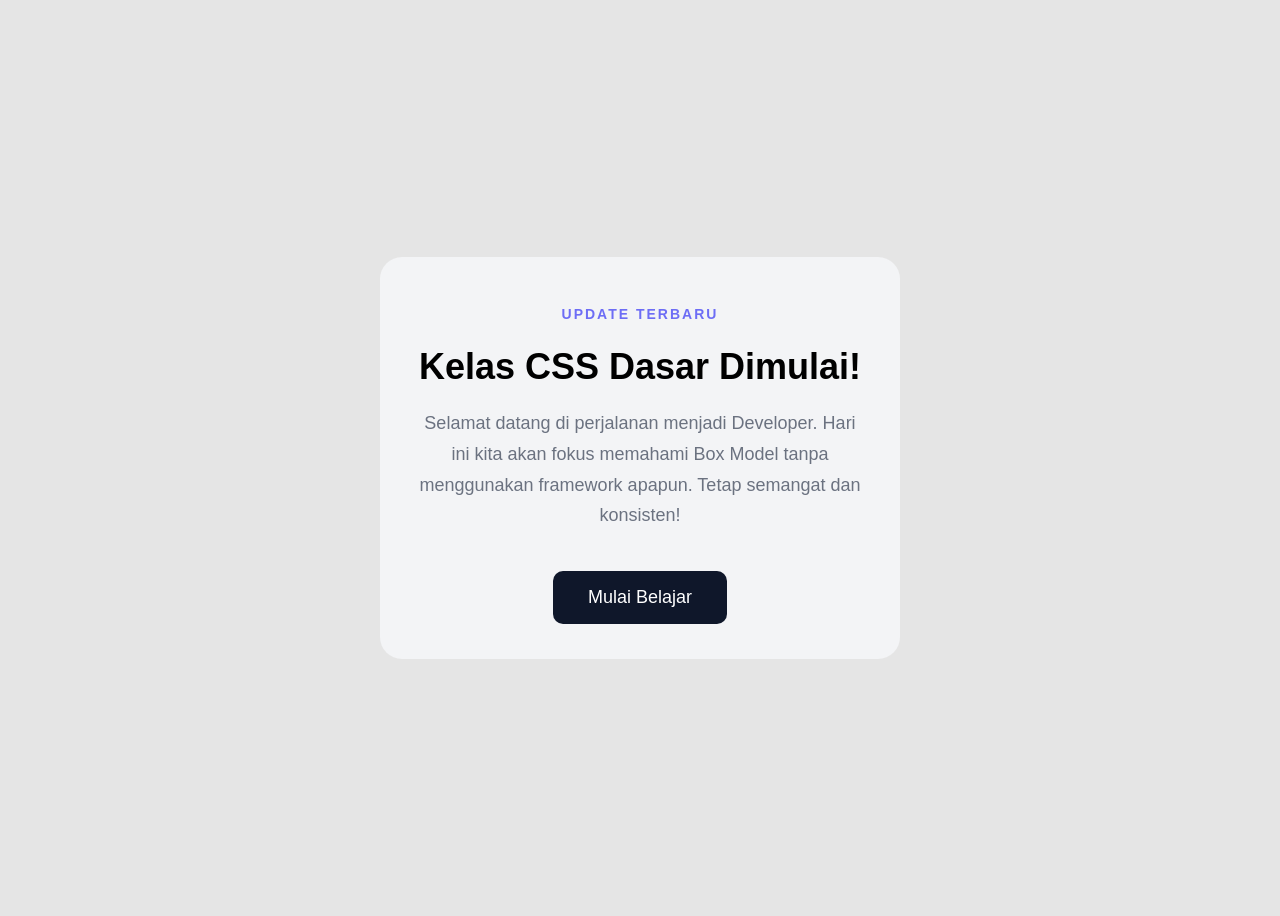
<file: index.html>
<!DOCTYPE html>
<html lang="id">
<head>
<meta charset="UTF-8">
<title>Kelas CSS Dasar</title>
<link rel="stylesheet" href="style.css">
</head>

<body>

<div class="card">

<p class="update">UPDATE TERBARU</p>

<h1>Kelas CSS Dasar Dimulai!</h1>

<p class="desc">
Selamat datang di perjalanan menjadi Developer. Hari ini kita akan fokus memahami
Box Model tanpa menggunakan framework apapun. Tetap semangat dan konsisten!
</p>

<a href="list-materi.html">
<button class="btn">Mulai Belajar</button>
</a>

</div>

</body>
</html>
</file>
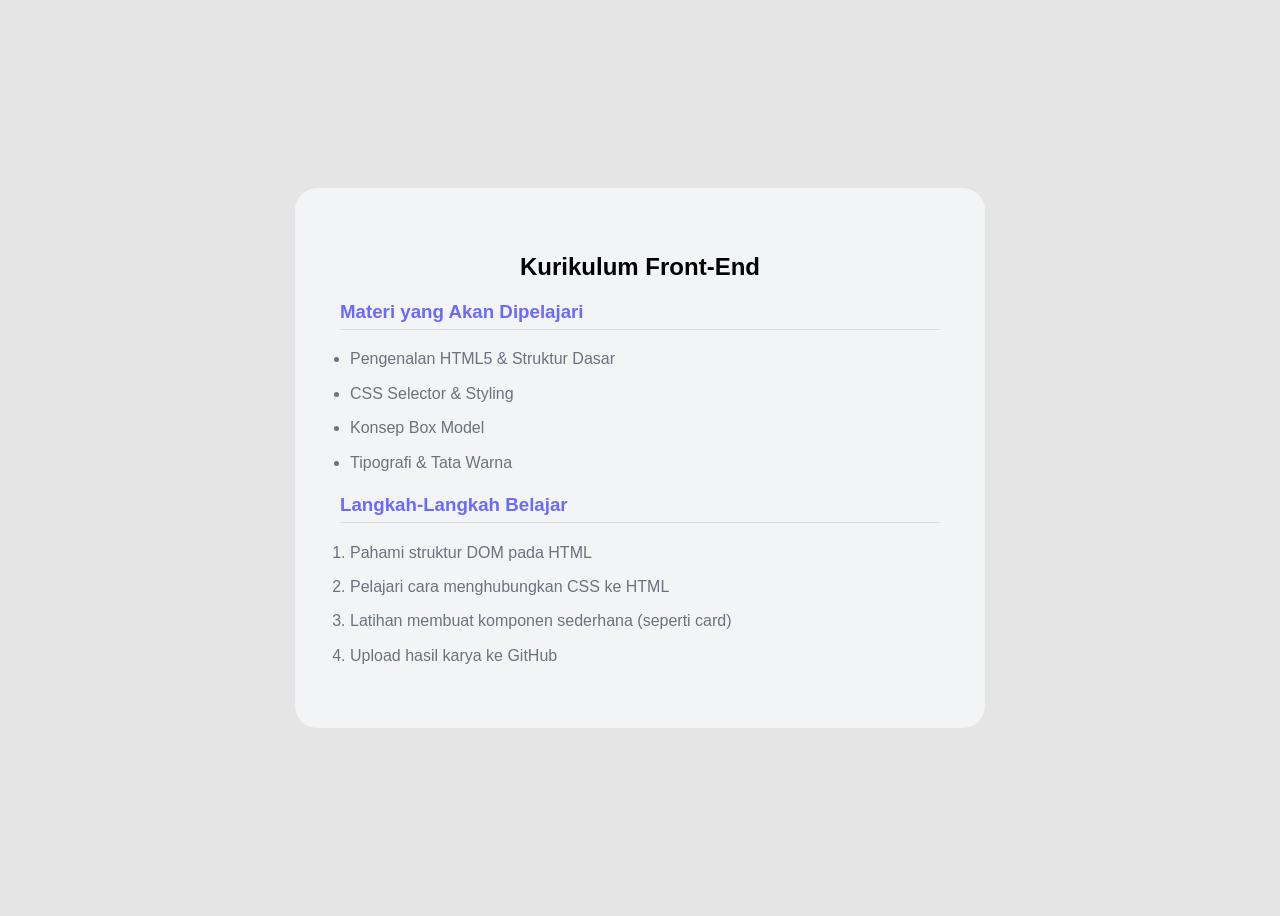
<file: list-materi.html>
<!DOCTYPE html>
<html lang="id">
<head>
<meta charset="UTF-8">
<title>Kurikulum Front-End</title>
<link rel="stylesheet" href="style.css">
</head>

<body>

<div class="card2">

<h2>Kurikulum Front-End</h2>

<h3>Materi yang Akan Dipelajari</h3>

<ul>
<li>Pengenalan HTML5 & Struktur Dasar</li>
<li>CSS Selector & Styling</li>
<li>Konsep Box Model</li>
<li>Tipografi & Tata Warna</li>
</ul>

<h3>Langkah-Langkah Belajar</h3>

<ol>
<li>Pahami struktur DOM pada HTML</li>
<li>Pelajari cara menghubungkan CSS ke HTML</li>
<li>Latihan membuat komponen sederhana (seperti card)</li>
<li>Upload hasil karya ke GitHub</li>
</ol>

</div>

</body>
</html>
</file>
<file: style.css>
body{
    font-family: Arial, sans-serif;
    background:#e5e5e5;
    display:flex;
    justify-content:center;
    align-items:center;
    height:100vh;
}


.card{
    background:#f3f4f6;
    width:450px;
    padding:35px;
    border-radius:22px;
    text-align:center;
}

.update{
    color:#6d6df5;
    font-size:14px;
    font-weight:bold;
    letter-spacing:2px;
    margin-bottom:20px;
}


h1{
    font-size:36px;
    margin-bottom:20px;
}

.card2{
    background:#f3f4f6;
    width:600px;     
    padding:45px;     
    border-radius:22px;
}

.desc{
    color:#6b7280;
    font-size:18px;
    line-height:1.7;
    margin-bottom:40px;
}


.btn{
    background:#0f172a;
    color:white;
    border:none;
    padding:16px 35px;
    border-radius:10px;
    font-size:18px;
    cursor:pointer;
}


h2{
    text-align:center;
    margin-bottom:20px;
}

h3{
    color:#6a6afd;
    text-align:left;
    border-bottom:1px solid #ddd;
    padding-bottom:6px;
    margin-top:20px;
}


ul,ol{
     padding-left:10px;
    margin-top:10px;
}

ul li, ol li{
    margin-bottom:12px;
    line-height:1.4;
    color:#6b7280;
}
</file>
